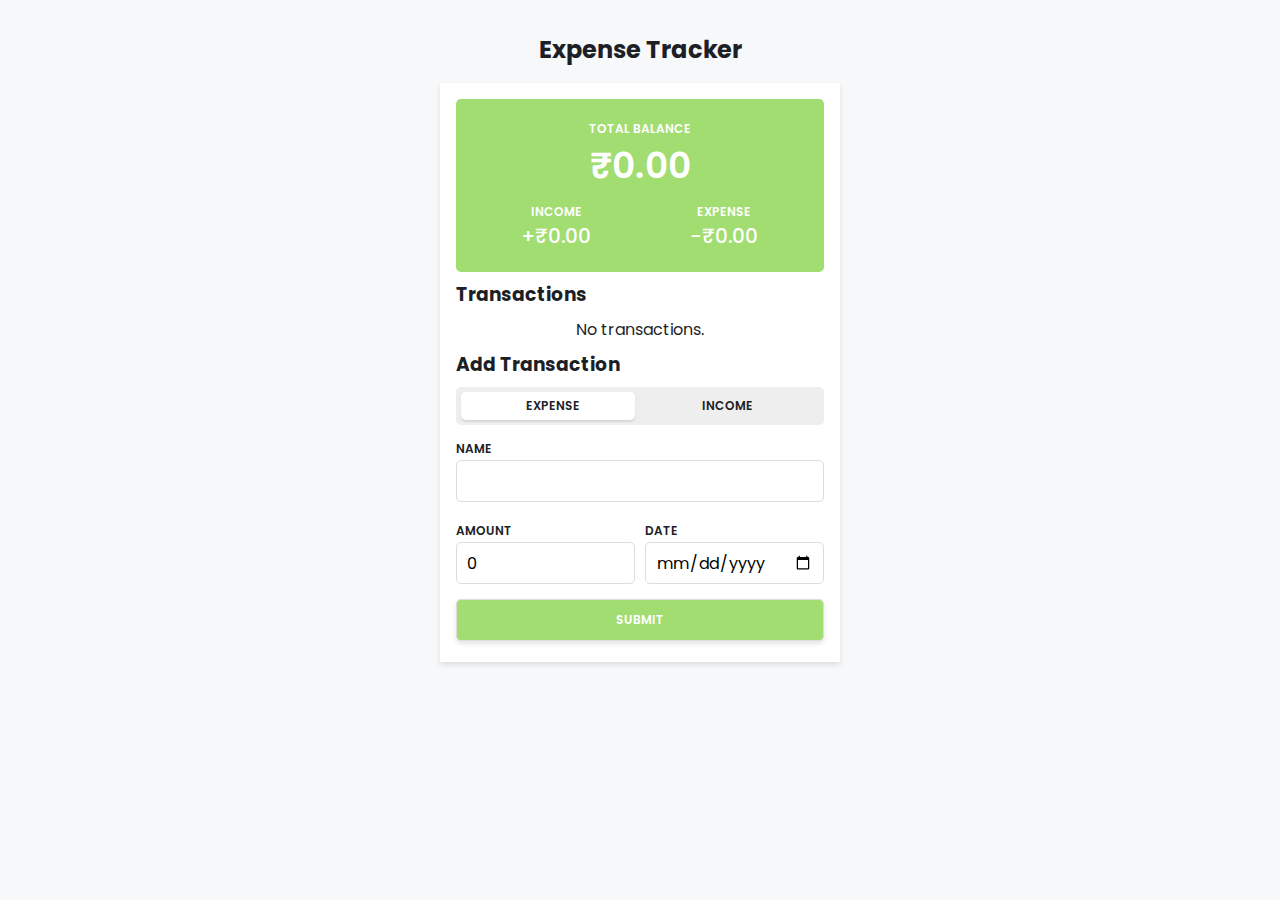
<file: Yield Pulse FrontEnd/expenseincome.html>
<!DOCTYPE html>
<html lang="en">
  <head>
    <meta charset="UTF-8" />
    <meta http-equiv="X-UA-Compatible" content="IE=edge" />
    <meta name="viewport" content="width=device-width, initial-scale=1.0" />
    <title>Expense Tracker</title>
    <link rel="stylesheet" href="expenseincome.css" />
  </head>
  <body>
    <h1>Expense Tracker</h1>

    <main>
      <header>
        <div>
          <h5>Total Balance</h5>
          <span id="balance">0.00</span>
        </div>
        <div>
          <h5>Income</h5>
          <span id="income">0.00</span>
        </div>
        <div>
          <h5>Expense</h5>
          <span id="expense">0.00</span>
        </div>
      </header>

      <section>
        <h3>Transactions</h3>
        <ul id="transactionList"></ul>
        <div id="status"></div>
      </section>

      <section>
        <h3>Add Transaction</h3>

        <form id="transactionForm">
          <div>
            <label for="type">
              <input type="checkbox" name="type" id="type" />
              <div class="option">
                <span>Expense</span>
                <span>Income</span>
              </div>
            </label>
          </div>
          <div>
            <label for="name">Name</label>
            <input type="text" name="name" required />
          </div>
          <div>
            <label for="amount">Amount</label>
            <input
              type="number"
              name="amount"
              value="0"
              min="0.01"
              step="0.01"
              required
            />
          </div>
          <div>
            <label for="date">Date</label>
            <input type="date" name="date" required />
          </div>
          <button type="submit">Submit</button>
        </form>
      </section>
    </main>

    <script src="expenseincome.js"></script>
  </body>
</html>
</file>
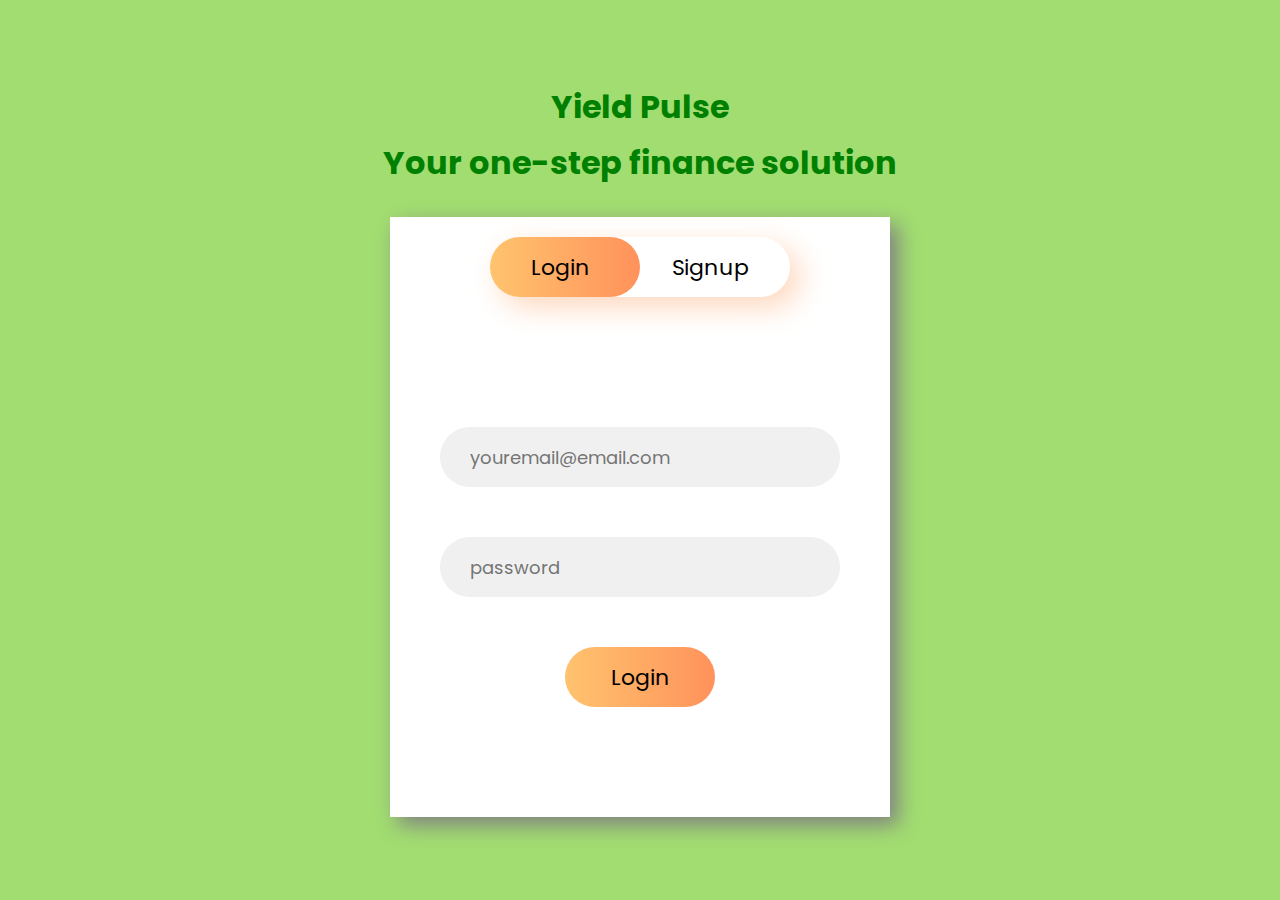
<file: Yield Pulse FrontEnd/login.html>
<!DOCTYPE html>
<html lang="en">
<head>
    <meta charset="UTF-8">
    <meta name="viewport" 
          content="width=device-width, 
                         initial-scale=1.0">
    <title>Yield Pulse</title>
    <link rel="stylesheet" 
          href="login.css">
</head>

<body>
    <header>
        <h1 class="heading">Yield Pulse</h1>
        <h1 class="heading">Your one-step finance solution</h1>
    </header>

    <!-- container div -->
    <div class="container">

        <!-- upper button section to select
             the login or signup form -->
        <div class="slider"></div>
        <div class="btn">
            <button class="login">Login</button>
            <button class="signup">Signup</button>
        </div>

        <!-- Form section that contains the
             login and the signup form -->
        <div class="form-section">

            <!-- login form -->
            <div class="login-box">
                <input type="email" 
                       class="email ele" 
                       placeholder="youremail@email.com">
                <input type="password"
                       class="password ele" 
                       placeholder="password">
                       <a href="index.html"><button class="clkbtn">Login</button></a>
            </div>

            <!-- signup form -->
            <div class="signup-box">
                <input type="text" 
                       class="name ele" 
                       placeholder="Enter your name">
                <input type="email" 
                       class="email ele" 
                       placeholder="youremail@email.com">
                <input type="password" 
                       class="password ele" 
                       placeholder="password">
                <input type="password" 
                       class="password ele" 
                       placeholder="Confirm password">
                       <a href="index.html"><button class="clkbtn">Signup</button></a>
            </div>
        </div>
    </div>
    <script src="login.js"></script>
</body>
</html>
</file>
<file: Yield Pulse FrontEnd/expenseincome.css>
@import url("https://fonts.googleapis.com/css2?family=Poppins:wght@400;500;600&display=swap");

:root {
  --bg-color: #f6f8fa;
  --text-color: #1d1f27;
  --main-color: #A1DD70;
}

* {
  padding: 0;
  margin: 0;
  box-sizing: border-box;
}

body {
  padding: 2rem;
  font-family: "Poppins", sans-serif;
  background-color: var(--bg-color);
  color: var(--text-color);
}

h1 {
  text-align: center;
  font-size: 1.5rem;
}

h3,
header,
ul {
  margin-bottom: 0.5rem;
}

main {
  max-width: 400px;
  margin: 1rem auto;
  background-color: #fff;
  padding: 1rem;
  box-shadow: 0 3px 5px rgba(0, 0, 0, 0.1);
}

header {
  background-color: var(--main-color);
  color: #fff;
  padding: 1rem;
  text-align: center;
  border-radius: 5px;
  display: flex;
  flex-wrap: wrap;
}

header div {
  padding: 5px;
}

header div:first-child {
  flex-basis: 100%;
  font-size: 2.25rem;
  font-weight: 600;
}

header div:nth-child(n + 2) {
  flex-basis: 50%;
  font-size: 1.25rem;
  font-weight: 500;
}

header h5 {
  font-size: 0.75rem;
  font-weight: 600;
  text-transform: uppercase;
}

form {
  display: flex;
  flex-wrap: wrap;
  gap: 10px;
}

form input:not(#type),
form button {
  width: 100%;
  padding: 10px;
  border: 1px solid #ddd;
  border-radius: 5px;
  margin-bottom: 5px;
  height: 42px;
  font-family: "Poppins", sans-serif;
  font-size: 1rem;
}

form button {
  background-color: var(--main-color);
  color: #fff;
  font-size: 0.75rem;
  font-weight: 600;
  text-transform: uppercase;
  box-shadow: 0 3px 5px rgba(0, 0, 0, 0.1);
}

form label {
  font-size: 0.75rem;
  font-weight: 600;
  text-transform: uppercase;
}

form div:nth-child(-n + 2) {
  flex-basis: 100%;
}

form div:nth-child(n + 3) {
  flex-basis: calc(50% - 5px);
}

input#type {
  appearance: none;
  position: absolute;
}

.option {
  display: flex;
  align-items: center;
  justify-content: center;
  padding: 10px;
  background: #eee;
  border-radius: 5px;
  position: relative;
}

.option span {
  width: 50%;
  text-align: center;
  cursor: pointer;
  z-index: 2;
}

.option::before {
  content: "";
  position: absolute;
  top: 5px;
  left: 0;
  background-color: #fff;
  height: calc(100% - 10px);
  width: calc(50% - 10px);
  transform: translateX(5px);
  border-radius: inherit;
  box-shadow: 0 2px 2px rgba(0, 0, 0, 0.1);
  transition: all 200ms;
}

input#type:checked ~ .option::before {
  left: 50%;
}

ul {
  list-style-type: none;
}

ul li {
  display: flex;
  justify-content: space-between;
  align-items: flex-start;
  padding: 5px 10px;
  position: relative;
}

ul li:hover {
  background: rgba(0, 0, 0, 0.1);
}

.name {
  flex: 1;
}

.name h4 {
  font-size: 1rem;
  font-weight: 600;
  text-transform: capitalize;
}

.name p {
  font-size: 0.8rem;
  color: #555;
}

.amount {
  font-weight: 600;
}

.amount.income {
  color: yellowgreen;
}

.amount.expense {
  color: indianred;
}

.action {
  position: absolute;
  top: 0;
  right: 0;
  background-color: #f00;
  color: #fff;
  height: 100%;
  width: 50px;
  display: grid;
  place-items: center;
  transform: scaleX(0);
  transform-origin: right;
  transition: all 300ms;
}

ul li:hover .action {
  transform: scaleX(1);
}

.action svg {
  width: 36px;
  height: 36px;
  cursor: pointer;
}

#status {
  text-align: center;
  margin-bottom: 0.5rem;
}
</file>
<file: Yield Pulse FrontEnd/login.css>
@import url(
"https://fonts.googleapis.com/css2?family=Poppins:ital,wght@0,100;0,200;0,300;0,400;0,500;0,600;0,700;0,800;0,900;1,100;1,200;1,300;1,400;1,500;1,600;1,700;1,800;1,900&display=swap");

* {
    margin: 0;
    padding: 0;
    box-sizing: border-box;
    font-family: "Poppins", sans-serif;
}

body {
    height: 100vh;
    width: 100vw;
    display: flex;
    justify-content: center;
    align-items: center;
    flex-direction: column;
    gap: 30px;
    background-color: #A1DD70;
}

header {
    width: 100%;
    display: flex;
    flex-direction: column;
    align-items: center;
    justify-content: center;
    gap: 8px;
}

.heading {
    color: green;
}

.title {
    font-weight: 400;
    letter-spacing: 1.5px;
}

.container {
    height: 600px;
    width: 500px;
    background-color: white;
    box-shadow: 8px 8px 20px rgb(128, 128, 128);
    position: relative;
    overflow: hidden;
}

.btn {
    height: 60px;
    width: 300px;
    margin: 20px auto;
    box-shadow: 10px 10px 30px rgb(254, 215, 188);
    border-radius: 50px;
    display: flex;
    justify-content: space-around;
    align-items: center;
}

.login,
.signup {
    font-size: 22px;
    border: none;
    outline: none;
    background-color: transparent;
    position: relative;
    cursor: pointer;
}

.slider {
    height: 60px;
    width: 150px;
    border-radius: 50px;
    background-image: linear-gradient(to right,
            rgb(255, 195, 110),
            rgb(255, 146, 91));
    position: absolute;
    top: 20px;
    left: 100px;
    transition: all 0.5s ease-in-out;
}

.moveslider {
    left: 250px;
}

.form-section {
    height: 500px;
    width: 1000px;
    padding: 20px 0;
    display: flex;
    position: relative;
    transition: all 0.5s ease-in-out;
    left: 0px;
}

.form-section-move {
    left: -500px;
}

.login-box,
.signup-box {
    height: 100%;
    width: 500px;
    display: flex;
    flex-direction: column;
    align-items: center;
    justify-content: center;
    padding: 0px 40px;
}

.login-box {
    gap: 50px;
}

.signup-box {
    gap: 30px;
}

.ele {
    height: 60px;
    width: 400px;
    outline: none;
    border: none;
    color: rgb(77, 77, 77);
    background-color: rgb(240, 240, 240);
    border-radius: 50px;
    padding-left: 30px;
    font-size: 18px;
}

.clkbtn {
    height: 60px;
    width: 150px;
    border-radius: 50px;
    background-image: linear-gradient(to right,
            rgb(255, 195, 110),
            rgb(255, 146, 91));
    font-size: 22px;
    border: none;
    cursor: pointer;
}

/* For Responsiveness of the page */

@media screen and (max-width: 650px) {
    .container {
        height: 600px;
        width: 300px;
    }

    .title {
        font-size: 15px;
    }

    .btn {
        height: 50px;
        width: 200px;
        margin: 20px auto;
    }

    .login,
    .signup {
        font-size: 19px;
    }

    .slider {
        height: 50px;
        width: 100px;
        left: 50px;
    }

    .moveslider {
        left: 150px;
    }

    .form-section {
        height: 500px;
        width: 600px;
    }

    .form-section-move {
        left: -300px;
    }

    .login-box,
    .signup-box {
        height: 100%;
        width: 300px;
    }

    .ele {
        height: 50px;
        width: 250px;
        font-size: 15px;
    }

    .clkbtn {
        height: 50px;
        width: 130px;
        font-size: 19px;
    }
}

@media screen and (max-width: 320px) {
    .container {
        height: 600px;
        width: 250px;
    }

    .heading {
        font-size: 30px;
    }

    .title {
        font-size: 10px;
    }

    .btn {
        height: 50px;
        width: 200px;
        margin: 20px auto;
    }

    .login,
    .signup {
        font-size: 19px;
    }

    .slider {
        height: 50px;
        width: 100px;
        left: 27px;
    }

    .moveslider {
        left: 127px;
    }

    .form-section {
        height: 500px;
        width: 500px;
    }

    .form-section-move {
        left: -250px;
    }

    .login-box,
    .signup-box {
        height: 100%;
        width: 250px;
    }

    .ele {
        height: 50px;
        width: 220px;
        font-size: 15px;
    }

    .clkbtn {
        height: 50px;
        width: 130px;
        font-size: 19px;
    }
}
</file>
